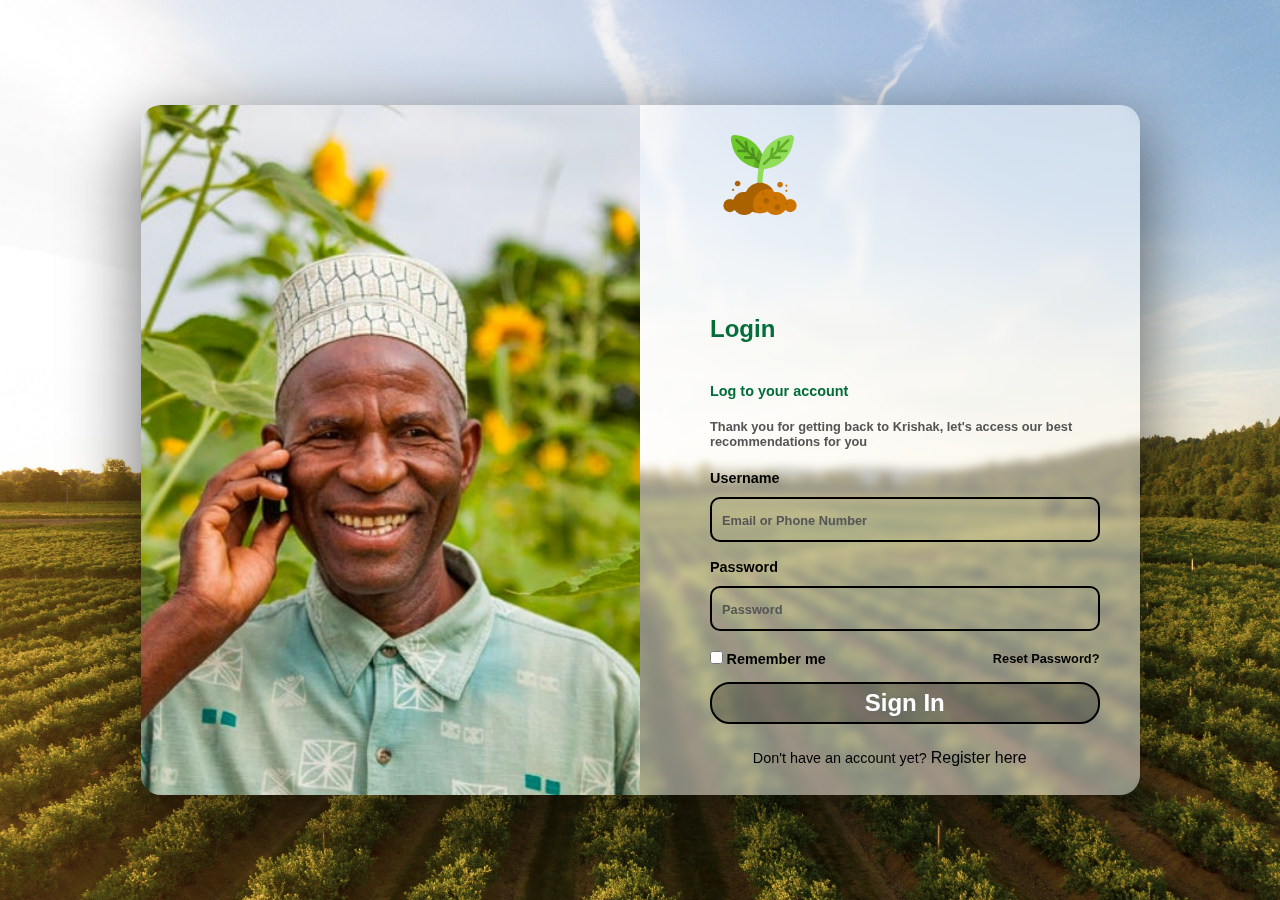
<file: index.html>
<!DOCTYPE html>
<html lang="en">
<head>
    <meta charset="UTF-8">
    <meta http-equiv="X-UA-Compatible" content="IE=edge">
    <meta name="viewport" content="width=device-width, initial-scale=1.0">
    <link rel="stylesheet" href="loginStyle.css">
    <title>Login</title>
    <script>
        function redirectToHomePage() {
            var username = document.getElementById("username").value;
            var password = document.getElementById("Password").value;

            if (username == "rutuja" && password == "rutuja") {
                window.location.href = "home.html";
            } else {
                alert("Please enter both username and password.");
            }

            return false; 
        }
    </script>
</head>
<body>

    <div class="container">
        <div class="image-side">
            
        </div>
        <div class="content-side">
           <div class="login-heading">
            <img src="logo.png" alt="GreenTrust" title="GreenTrust">
           </div>
           <p id="sub-heading-1">Login</p>
           <p id="sub-heading-2">Log to your account</p>
           <p id="sub-heading-3">Thank you for getting back to Krishak, let's access our best recommendations for you</p>
           <div class="form">
            <form onsubmit="return redirectToHomePage()">
                <label for="username">Username</label><br>
                <input type="text" id="username" name="UserName" class="username" placeholder="Email or Phone Number" required>
               
                <label for="Password">Password</label><br>
                <input type="password" id="Password" name="Password" class="Password" placeholder="Password" required>

                <div class="rememberme">
                    <div class="rem">
                        <input type="checkbox" id="remember-me-check">
                        <label for="remember-me" id="rem">Remember me</label>
                    </div>
                    <p id="reset-password">Reset Password?</p>
                </div>

                <button type="submit" name="submit" class="submit">Sign In</button>
                    
            </form>
           </div>
           
           
         <p id="footer">Don't have an account yet? <a href="registration.html">Register here</a></p>
        </div>
    </div>

</body>
</html>
</file>
<file: loginStyle.css>
*{
    padding: 0;
    margin: 0;
    box-sizing: border-box;
    font-family: sans-serif;
}

:root{
    --main:#036e3a;
}


body{
    background-image: url("xyzF.jpg");
    background-size: cover;
    background-repeat: no-repeat;
    display: flex;
    justify-content: center;
    align-items: center;
    width: 100vw;
    height: 100vh;
    
}

.container{
    width: 999px;
    height: 690px;
    position: relative;
    box-shadow: rgba(0, 0, 0, 0.56) 0px 22px 70px 4px;    
    border-radius: 20px;
}

.container .image-side{

    background-image: url("farm1.jpg");
    width: 50%;
    position: absolute;    
    height: 100%;
    background-position: center;
    background-size: cover;
    backdrop-filter: blur(5px);
    border-radius: 20px 0px 0px 20px;


}

.container .content-side{
    position: absolute;
    height: 100%;
    width: 50%;
    left: 50%;
    background-color: rgba(255, 255, 255, 0.47);
    padding: 30px;
    backdrop-filter: blur(5px);
    border-radius: 0px 20px 20px 0px;
    
}       

.login-heading{
    width: 100%;
    height: 80px;
}

.login-heading img{
    height: 100%;
    padding-left: 50px;
}

.content-side #sub-heading-1{
    margin-top: 100px;
    margin-left: 40px;
    font-weight: bold;
    font-size: 1.5rem;
    color: #036e3a;
}

.content-side #sub-heading-2{
    padding-left: 40px;
    margin-top: 40px;
    font-weight: bold;
    font-size: 0.9rem;
    color: #036e3a;
}

.content-side #sub-heading-3{
    padding-left: 40px;
    margin-top: 20px;
    font-size: 0.8rem;
    color: #555;
    font-weight: 550;
    margin-bottom: 10px;
}

.form{
    width: 100%;
    min-height: 20%;
    padding: 10px;
    padding-left: 40px;
  
}

.form .username{
    padding: 10px;
    width: 100%;
    border-radius: 10px;
    border: 2px solid black;
    outline: none;
    background-color: transparent;
    font-weight: bold;
    font-size: 1.1rem;
    margin: 10px 0px 16px 0px;
    
}

.form .Password{
    padding: 10px;
    width: 100%;
    border: 2px solid black;
    outline: none;
    border-radius: 10px;
    background-color: transparent;
    font-size: 1.1rem;
    margin: 10px 0px 10px 0px;
}

.form label{
    font-weight: 600;
    font-size: 0.9rem;

}

::placeholder{
    color: #555;
    font-weight: bold;
    font-size: 0.8rem;
    
}


.rememberme{
    display: flex;
    justify-content: space-between;
    color: black;
    font-weight: 500;
    font-size: 0.8rem;
    font-weight: bold;
    margin-top: 10px;
}


.submit{
    width: 100%;
    font-weight: bold;
    font-size: 1.5rem;
    outline: none;
    border: 2px solid black;
    padding: 5px;
    margin-top: 15px;
    border-radius: 20px;
    transition: all .5s ease;
    cursor: pointer;
    background-color: rgba(0, 0, 0, 0.244);
    color: white;
}


#footer{
    text-align: center;
    padding-top: 15px;
    color: black;
    font-size: 0.9rem;
}

#footer a{
    color: black;
    font-size: 1rem;
    text-decoration: none;
    transition: all .2s ease;
}

#footer a:hover{
    color: #036e3a;
}

.submit:hover{
    background-color: #036e3a;
    color: white;
   
}

@media (max-width:992px)
{
    .image-side{
        display: none;
    }

    .container .content-side{
        width: 100%;
        left: 0;
        height: 100%;
        border-radius: 0px;
        backdrop-filter: blur(3px);
    }
}
</file>
